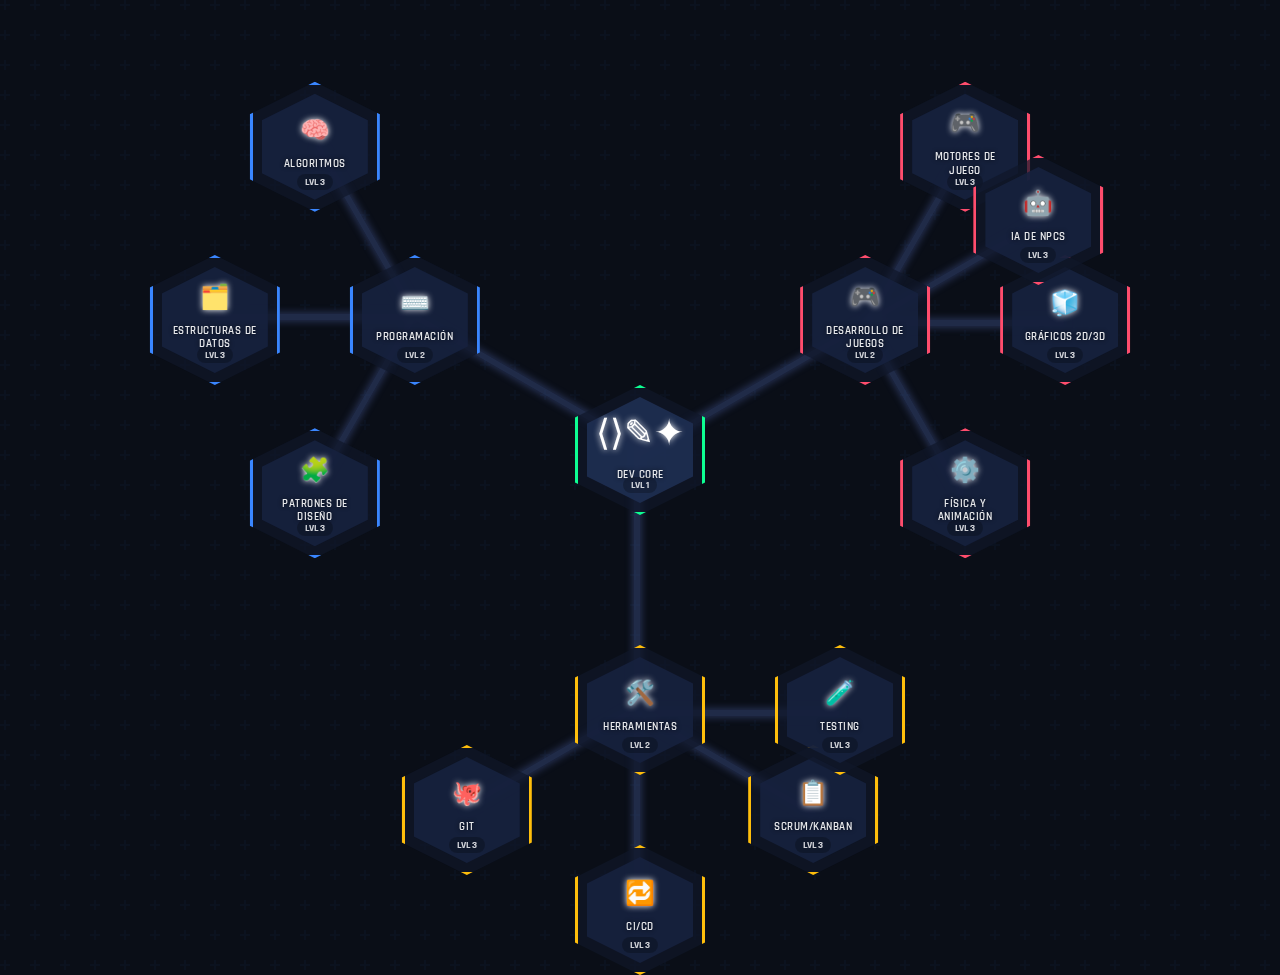
<file: Pruebas/Pruebas.html>
<!DOCTYPE html>
<html lang="es">
<head>
    <meta charset="UTF-8">
    <meta name="viewport" content="width=device-width, initial-scale=1.0">
    <title>Árbol de Habilidades RPG</title>
    <style>
        @import url('https://fonts.googleapis.com/css2?family=Press+Start+2P&display=swap');
        @import url('https://fonts.googleapis.com/css2?family=Rajdhani:wght@500;600;700&display=swap');
        
        :root {
            --primary-color: #0dff92;
            --primary-glow: rgba(13, 255, 146, 0.7);
            --secondary-color: #3a86ff;
            --secondary-glow: rgba(58, 134, 255, 0.7);
            --third-color: #ff4d6d;
            --third-glow: rgba(255, 77, 109, 0.7);
            --fourth-color: #ffbe0b;
            --fourth-glow: rgba(255, 190, 11, 0.7);
            --bg-color: #0a0e17;
            --node-size: 160px;
            --node-inner-size: 134px;
            --connection-thickness: 6px;
            --connection-base-color: rgba(53, 71, 121, 0.5);
            --bg-pattern: url("data:image/svg+xml,%3Csvg width='60' height='60' viewBox='0 0 60 60' xmlns='http://www.w3.org/2000/svg'%3E%3Cg fill='none' fill-rule='evenodd'%3E%3Cg fill='%23112240' fill-opacity='0.2'%3E%3Cpath d='M36 34v-4h-2v4h-4v2h4v4h2v-4h4v-2h-4zm0-30V0h-2v4h-4v2h4v4h2V6h4V4h-4zM6 34v-4H4v4H0v2h4v4h2v-4h4v-2H6zM6 4V0H4v4H0v2h4v4h2V6h4V4H6z'/%3E%3C/g%3E%3C/g%3E%3C/svg%3E");
            
            /* NUEVAS VARIABLES DE DISTRIBUCIÓN ESPACIAL */
            --primary-orbit-radius: 350px;  /* Aumentado para mayor espaciado */
            --secondary-orbit-radius: 280px; /* Órbita de subnodos */
            --orbit-angle-variance: 50deg;   /* Varianza de ángulo entre nodos */
        }
        
        * {
            margin: 0;
            padding: 0;
            box-sizing: border-box;
        }
        
        body {
            background-color: var(--bg-color);
            background-image: var(--bg-pattern);
            color: white;
            font-family: 'Rajdhani', sans-serif;
            min-height: 100vh;
            display: flex;
            justify-content: center;
            align-items: center;
            overflow: hidden;
        }
        
        .container {
            position: relative;
            width: 100%;
            max-width: 1800px;
            height: 100vh;
            display: flex;
            justify-content: center;
            align-items: center;
        }
        
        .skill-tree {
            position: relative;
            width: 100%;
            height: 100%;
            display: flex;
            justify-content: center;
            align-items: center;
            z-index: 1;
        }
        
        /* Hexágono base para nodos */
        .node {
            position: absolute;
            width: var(--node-size);
            height: var(--node-size);
            display: flex;
            justify-content: center;
            align-items: center;
            cursor: pointer;
            z-index: 10;
            transition: transform 0.3s cubic-bezier(0.175, 0.885, 0.32, 1.275), 
                        top 0.5s cubic-bezier(0.34, 1.56, 0.64, 1), 
                        left 0.5s cubic-bezier(0.34, 1.56, 0.64, 1);
        }
        
        .node-outer {
            position: absolute;
            width: var(--node-size);
            height: var(--node-size);
            background-color: rgba(15, 23, 42, 0.7);
            clip-path: polygon(50% 0%, 100% 25%, 100% 75%, 50% 100%, 0% 75%, 0% 25%);
            display: flex;
            justify-content: center;
            align-items: center;
            box-shadow: 0 0 15px rgba(0, 0, 0, 0.6);
            transition: box-shadow 0.3s ease, transform 0.3s ease;
        }
        
        .node-inner {
            width: var(--node-inner-size);
            height: var(--node-inner-size);
            background-color: rgba(22, 33, 62, 0.9);
            clip-path: polygon(50% 0%, 100% 25%, 100% 75%, 50% 100%, 0% 75%, 0% 25%);
            display: flex;
            flex-direction: column;
            justify-content: space-between;
            align-items: center;
            text-align: center;
            z-index: 11;
            transition: transform 0.3s ease, background-color 0.3s ease;
            padding: 0;
            overflow: hidden;
        }
        
        /* Nueva estructura de contenido */
        .node-content {
            display: flex;
            flex-direction: column;
            align-items: center;
            justify-content: center;
            padding-top: 20px;
            height: 75%;
            width: 100%;
        }
        
        .node-level-container {
            width: 100%;
            display: flex;
            justify-content: center;
            align-items: center;
            height: 25%;
            padding-bottom: 10px;
        }
        
        .node-level {
            font-size: 10px;
            opacity: 0.8;
            font-weight: 700;
            position: relative;
            padding: 2px 8px;
            background-color: rgba(0, 0, 0, 0.3);
            border-radius: 10px;
        }
        
        /* Estado oculto para nodos */
        .node:not(.root) {
            opacity: 0;
            pointer-events: none;
            transition: opacity 0.4s ease, transform 0.5s cubic-bezier(0.34, 1.56, 0.64, 1), 
                       top 0.5s cubic-bezier(0.34, 1.56, 0.64, 1), 
                       left 0.5s cubic-bezier(0.34, 1.56, 0.64, 1);
        }
        
        /* Estados visibles cuando el árbol está expandido */
        .tree-expanded .node {
            opacity: 1;
            pointer-events: auto;
        }
        
        /* Estilos de borde por tipo de nodo */
        .root .node-outer {
            border: 3px solid var(--primary-color);
            box-shadow: 0 0 15px var(--primary-glow);
        }
        
        .branch-left .node-outer {
            border: 3px solid var(--secondary-color);
            box-shadow: 0 0 12px var(--secondary-glow);
        }
        
        .left-sub-1 .node-outer,
        .left-sub-2 .node-outer,
        .left-sub-3 .node-outer {
            border: 3px solid var(--secondary-color);
            box-shadow: 0 0 8px var(--secondary-glow);
        }
        
        .branch-right .node-outer {
            border: 3px solid var(--third-color);
            box-shadow: 0 0 12px var(--third-glow);
        }
        
        .right-sub-1 .node-outer,
        .right-sub-2 .node-outer,
        .right-sub-3 .node-outer,
        .right-sub-4 .node-outer {
            border: 3px solid var(--third-color);
            box-shadow: 0 0 8px var(--third-glow);
        }
        
        .branch-bottom .node-outer {
            border: 3px solid var(--fourth-color);
            box-shadow: 0 0 12px var(--fourth-glow);
        }
        
        .bottom-sub-1 .node-outer,
        .bottom-sub-2 .node-outer,
        .bottom-sub-3 .node-outer,
        .bottom-sub-4 .node-outer {
            border: 3px solid var(--fourth-color);
            box-shadow: 0 0 8px var(--fourth-glow);
        }
        
        /* Hover effects */
        .node:hover .node-outer {
            transform: scale(1.05);
        }
        
        .node:hover .node-inner {
            transform: scale(1.1);
        }
        
        .root:hover .node-outer {
            box-shadow: 0 0 25px var(--primary-glow);
        }
        
        .branch-left:hover .node-outer,
        .left-sub-1:hover .node-outer,
        .left-sub-2:hover .node-outer,
        .left-sub-3:hover .node-outer {
            box-shadow: 0 0 20px var(--secondary-glow);
        }
        
        .branch-right:hover .node-outer,
        .right-sub-1:hover .node-outer,
        .right-sub-2:hover .node-outer,
        .right-sub-3:hover .node-outer,
        .right-sub-4:hover .node-outer {
            box-shadow: 0 0 20px var(--third-glow);
        }
        
        .branch-bottom:hover .node-outer,
        .bottom-sub-1:hover .node-outer,
        .bottom-sub-2:hover .node-outer,
        .bottom-sub-3:hover .node-outer,
        .bottom-sub-4:hover .node-outer {
            box-shadow: 0 0 20px var(--fourth-glow);
        }
        
        /* Estilo activo para nodos */
        .node.active .node-outer {
            box-shadow: 0 0 20px currentColor;
        }
        
        .node.active .node-inner {
            background-color: rgba(30, 45, 80, 0.95);
        }
        
        .node-icon {
            font-size: 28px;
            margin-bottom: 12px;
            filter: drop-shadow(0 0 3px currentColor);
        }
        
        .node-title {
            font-size: 13px; 
            font-weight: 600;
            max-width: 90%;
            word-wrap: break-word;
            line-height: 1.2;
            opacity: 0.9;
            text-shadow: 0 0 5px rgba(0, 0, 0, 0.8);
            letter-spacing: 0.5px;
        }
        
        /* Nodo raíz con estilo especial */
        .root {
            top: 50%;
            left: 50%;
            transform: translate(-50%, -50%);
            z-index: 15;
            opacity: 1;
        }
        
        .root .node-inner {
            background-color: rgba(30, 45, 80, 0.95);
        }
        
        .root .node-icon {
            font-size: 36px;
        }
        
        /* NUEVA DISTRIBUCIÓN ESPACIAL - SISTEMA TRIANGULAR AMPLIADO */
        /* Ramas principales en distribución triangular equilátera con mayor separación */
        .branch-left {
            top: calc(50% - var(--primary-orbit-radius) * 0.5);
            left: calc(50% - var(--primary-orbit-radius) * 0.866); /* cos(30°) = 0.866 */
            transform: translate(-50%, -50%);
        }
        
        .branch-right {
            top: calc(50% - var(--primary-orbit-radius) * 0.5);
            left: calc(50% + var(--primary-orbit-radius) * 0.866); /* cos(30°) = 0.866 */
            transform: translate(-50%, -50%);
        }
        
        .branch-bottom {
            top: calc(50% + var(--primary-orbit-radius));
            left: 50%;
            transform: translate(-50%, -50%);
        }
        
        /* SUBNODOS EN DISTRIBUCIÓN ORBITAL ESPACIADA */
        /* Rama izquierda: Programación - Distribución en abanico */
        .left-sub-1 {
            top: calc(50% - var(--primary-orbit-radius) * 0.5 - var(--secondary-orbit-radius) * 0.866);
            left: calc(50% - var(--primary-orbit-radius) * 0.866 - var(--secondary-orbit-radius) * 0.5);
            transform: translate(-50%, -50%);
        }
        
        .left-sub-2 {
            top: calc(50% - var(--primary-orbit-radius) * 0.5);
            left: calc(50% - var(--primary-orbit-radius) * 0.866 - var(--secondary-orbit-radius));
            transform: translate(-50%, -50%);
        }
        
        .left-sub-3 {
            top: calc(50% - var(--primary-orbit-radius) * 0.5 + var(--secondary-orbit-radius) * 0.866);
            left: calc(50% - var(--primary-orbit-radius) * 0.866 - var(--secondary-orbit-radius) * 0.5);
            transform: translate(-50%, -50%);
        }
        
        /* Rama derecha: Game Dev - Distribución en abanico */
        .right-sub-1 {
            top: calc(50% - var(--primary-orbit-radius) * 0.5 - var(--secondary-orbit-radius) * 0.866);
            left: calc(50% + var(--primary-orbit-radius) * 0.866 + var(--secondary-orbit-radius) * 0.5);
            transform: translate(-50%, -50%);
        }
        
        .right-sub-2 {
            top: calc(50% - var(--primary-orbit-radius) * 0.5);
            left: calc(50% + var(--primary-orbit-radius) * 0.866 + var(--secondary-orbit-radius));
            transform: translate(-50%, -50%);
        }
        
        .right-sub-3 {
            top: calc(50% - var(--primary-orbit-radius) * 0.5 + var(--secondary-orbit-radius) * 0.866);
            left: calc(50% + var(--primary-orbit-radius) * 0.866 + var(--secondary-orbit-radius) * 0.5);
            transform: translate(-50%, -50%);
        }
        
        .right-sub-4 {
            top: calc(50% - var(--primary-orbit-radius) * 0.5 - var(--secondary-orbit-radius) * 0.5);
            left: calc(50% + var(--primary-orbit-radius) * 0.866 + var(--secondary-orbit-radius) * 0.866);
            transform: translate(-50%, -50%);
        }
        
        /* Rama inferior: Tools - Distribución en abanico */
        .bottom-sub-1 {
            top: calc(50% + var(--primary-orbit-radius) + var(--secondary-orbit-radius) * 0.5);
            left: calc(50% - var(--secondary-orbit-radius) * 0.866);
            transform: translate(-50%, -50%);
        }
        
        .bottom-sub-2 {
            top: calc(50% + var(--primary-orbit-radius) + var(--secondary-orbit-radius));
            left: 50%;
            transform: translate(-50%, -50%);
        }
        
        .bottom-sub-3 {
            top: calc(50% + var(--primary-orbit-radius) + var(--secondary-orbit-radius) * 0.5);
            left: calc(50% + var(--secondary-orbit-radius) * 0.866);
            transform: translate(-50%, -50%);
        }
        
        .bottom-sub-4 {
            top: calc(50% + var(--primary-orbit-radius));
            left: calc(50% + var(--secondary-orbit-radius));
            transform: translate(-50%, -50%);
        }
        
        /* Estilo base para conexiones - efecto energía */
        .connection {
            position: absolute;
            background-color: var(--connection-base-color);
            transform-origin: 0 0;
            pointer-events: none;
            z-index: 5;
            height: var(--connection-thickness);
            border-radius: var(--connection-thickness);
            box-shadow: 0 0 8px rgba(120, 151, 255, 0.4);
            transition: opacity 0.4s ease, background-color 0.3s ease, box-shadow 0.3s ease;
            opacity: 0;
            overflow: hidden;
        }
        
        /* Efecto de energía fluyendo */
        .connection::after {
            content: '';
            position: absolute;
            top: 0;
            left: 0;
            width: 100%;
            height: 100%;
            background: linear-gradient(90deg, transparent 0%, rgba(255, 255, 255, 0.4) 50%, transparent 100%);
            transform: translateX(-100%);
            animation: energy-flow 3s infinite;
        }
        
        @keyframes energy-flow {
            0% { transform: translateX(-100%); }
            100% { transform: translateX(100%); }
        }
        
        /* Conexiones visibles cuando el árbol está expandido */
        .tree-expanded .connection {
            opacity: 1;
        }
        
        /* Estilos para conexiones activadas por hover */
        .connection.hover-active[data-from="root"][data-to="programming"] {
            background: linear-gradient(to right, var(--primary-color), var(--secondary-color));
            box-shadow: 0 0 15px var(--secondary-glow);
            height: calc(var(--connection-thickness) + 2px);
        }
        
        .connection.hover-active[data-from="root"][data-to="gamedev"] {
            background: linear-gradient(to right, var(--primary-color), var(--third-color));
            box-shadow: 0 0 15px var(--third-glow);
            height: calc(var(--connection-thickness) + 2px);
        }
        
        .connection.hover-active[data-from="root"][data-to="tools"] {
            background: linear-gradient(to right, var(--primary-color), var(--fourth-color));
            box-shadow: 0 0 15px var(--fourth-glow);
            height: calc(var(--connection-thickness) + 2px);
        }
        
        .connection.hover-active[data-from="programming"] {
            background: linear-gradient(to right, var(--secondary-color), var(--secondary-color));
            box-shadow: 0 0 15px var(--secondary-glow);
            height: calc(var(--connection-thickness) + 2px);
        }
        
        .connection.hover-active[data-from="gamedev"] {
            background: linear-gradient(to right, var(--third-color), var(--third-color));
            box-shadow: 0 0 15px var(--third-glow);
            height: calc(var(--connection-thickness) + 2px);
        }
        
        .connection.hover-active[data-from="tools"] {
            background: linear-gradient(to right, var(--fourth-color), var(--fourth-color));
            box-shadow: 0 0 15px var(--fourth-glow);
            height: calc(var(--connection-thickness) + 2px);
        }
        
        /* Destacado de conexiones activas con colores propios */
        .connection.active-path {
            background-color: var(--primary-color);
            box-shadow: 0 0 15px var(--primary-glow);
            height: calc(var(--connection-thickness) + 2px);
            animation: pulse-path 2s infinite;
        }
        
        .connection.active-path[data-from="root"][data-to="programming"],
        .connection.active-path[data-from="programming"] {
            background: linear-gradient(to right, var(--primary-color), var(--secondary-color));
            box-shadow: 0 0 15px var(--secondary-glow);
            animation: pulse-path-blue 2s infinite;
        }
        
        .connection.active-path[data-from="root"][data-to="gamedev"],
        .connection.active-path[data-from="gamedev"] {
            background: linear-gradient(to right, var(--primary-color), var(--third-color));
            box-shadow: 0 0 15px var(--third-glow);
            animation: pulse-path-pink 2s infinite;
        }
        
        .connection.active-path[data-from="root"][data-to="tools"],
        .connection.active-path[data-from="tools"] {
            background: linear-gradient(to right, var(--primary-color), var(--fourth-color));
            box-shadow: 0 0 15px var(--fourth-glow);
            animation: pulse-path-yellow 2s infinite;
        }
        
        /* Animaciones de pulso mejoradas */
        @keyframes pulse-path-blue {
            0% { opacity: 0.7; box-shadow: 0 0 8px var(--secondary-glow); }
            50% { opacity: 1; box-shadow: 0 0 20px var(--secondary-glow); }
            100% { opacity: 0.7; box-shadow: 0 0 8px var(--secondary-glow); }
        }
        
        @keyframes pulse-path-pink {
            0% { opacity: 0.7; box-shadow: 0 0 8px var(--third-glow); }
            50% { opacity: 1; box-shadow: 0 0 20px var(--third-glow); }
            100% { opacity: 0.7; box-shadow: 0 0 8px var(--third-glow); }
        }
        
        @keyframes pulse-path-yellow {
            0% { opacity: 0.7; box-shadow: 0 0 8px var(--fourth-glow); }
            50% { opacity: 1; box-shadow: 0 0 20px var(--fourth-glow); }
            100% { opacity: 0.7; box-shadow: 0 0 8px var(--fourth-glow); }
        }
        
        /* Interfaz tipo RPG */
        .ui-frame {
            position: absolute;
            top: 20px;
            left: 20px;
            padding: 20px;
            background-color: rgba(16, 24, 39, 0.8);
            border: 2px solid var(--primary-color);
            box-shadow: 0 0 15px var(--primary-glow);
            border-radius: 5px;
            z-index: 20;
            font-family: 'Rajdhani', sans-serif;
            font-weight: 600;
            opacity: 0;
            transform: translateY(-20px);
            transition: opacity 0.4s ease, transform 0.4s ease;
        }
        
        .tree-expanded .ui-frame {
            opacity: 1;
            transform: translateY(0);
        }
        
        .ui-title {
            font-size: 18px;
            margin-bottom: 10px;
            color: var(--primary-color);
            text-shadow: 0 0 5px var(--primary-glow);
        }
        
        .ui-description {
            font-size: 16px;
            opacity: 0.9;
            line-height: 1.4;
        }
        
        /* SISTEMA RESPONSIVE MEJORADO CON GEOMETRÍA ADAPTATIVA */
        /* Pantallas grandes y ultrawide */
        @media (min-width: 1921px) {
            :root {
                --primary-orbit-radius: 420px;
                --secondary-orbit-radius: 320px;
                --node-size: 180px;
                --node-inner-size: 150px;
            }
            
            .node-icon {
                font-size: 32px;
            }
            
            .node-title {
                font-size: 14px;
            }
            
            .node-level {
                font-size: 12px;
            }
        }
        
        /* Pantallas de escritorio estándar */
        @media (max-width: 1920px) {
            :root {
                --primary-orbit-radius: 350px;
                --secondary-orbit-radius: 280px;
                --node-size: 160px;
                --node-inner-size: 134px;
            }
        }
        
        /* Pantallas de laptop grandes */
        @media (max-width: 1600px) {
            :root {
                --primary-orbit-radius: 300px;
                --secondary-orbit-radius: 240px;
                --node-size: 140px;
                --node-inner-size: 116px;
            }
            
            .node-icon {
                font-size: 26px;
            }
            
            .node-title {
                font-size: 12px;
            }
        }
        
        /* Laptops y tablets grandes */
        @media (max-width: 1366px) {
            :root {
                --primary-orbit-radius: 260px;
                --secondary-orbit-radius: 200px;
                --node-size: 130px;
                --node-inner-size: 106px;
            }
            
            .node-icon {
                font-size: 24px;
            }
            
            .node-title {
                font-size: 11px;
            }
        }
        
        /* Tablets y pantallas medianas */
        @media (max-width: 1024px) {
            :root {
                --primary-orbit-radius: 220px;
                --secondary-orbit-radius: 180px;
                --node-size: 110px;
                --node-inner-size: 90px;
            }
            
            .node-icon {
                font-size: 22px;
                margin-bottom: 8px;
            }
            
            .node-title {
                font-size: 10px;
            }
            
            .node-level {
                font-size: 9px;
            }
            
            /* Ajustar tamaño de UI */
            .ui-frame {
                padding: 15px;
            }
            
            .ui-title {
                font-size: 16px;
            }
            
            .ui-description {
                font-size: 14px;
            }
        }
        
        /* Tablets pequeñas y móviles grandes */
        @media (max-width: 800px) {
            :root {
                --primary-orbit-radius: 180px;
                --secondary-orbit-radius: 150px;
                --node-size: 90px;
                --node-inner-size: 74px;
            }
            
            .node-icon {
                font-size: 20px;
                margin-bottom: 6px;
            }
            
            .node-title {
                font-size: 9px;
            }
            
            /* NUEVA GEOMETRÍA PARA TABLETS - DISTRIBUCIÓN TRIANGULAR COMPACTA */
            /* Ramas principales - Acercamos al centro */
            .branch-left {
                top: calc(50% - var(--primary-orbit-radius) * 0.4);
                left: calc(50% - var(--primary-orbit-radius) * 0.7);
            }
            
            .branch-right {
                top: calc(50% - var(--primary-orbit-radius) * 0.4);
                left: calc(50% + var(--primary-orbit-radius) * 0.7);
            }
            
            .branch-bottom {
                top: calc(50% + var(--primary-orbit-radius) * 0.8);
                left: 50%;
            }
            
            /* Subnodos en patrón más compacto pero manteniendo distancia */
            /* Rama izquierda */
            .left-sub-1 {
                top: calc(50% - var(--primary-orbit-radius) * 0.8);
                left: calc(50% - var(--primary-orbit-radius) * 0.6);
            }
            
            .left-sub-2 {
                top: calc(50% - var(--primary-orbit-radius) * 0.1);
                left: calc(50% - var(--primary-orbit-radius) * 1.2);
            }
            
            .left-sub-3 {
                top: calc(50% + var(--primary-orbit-radius) * 0.2);
                left: calc(50% - var(--primary-orbit-radius) * 0.8);
            }
            
            /* Rama derecha */
            .right-sub-1 {
                top: calc(50% - var(--primary-orbit-radius) * 0.8);
                left: calc(50% + var(--primary-orbit-radius) * 0.6);
            }
            
            .right-sub-2 {
                top: calc(50% - var(--primary-orbit-radius) * 0.1);
                left: calc(50% + var(--primary-orbit-radius) * 1.2);
            }
            
            .right-sub-3 {
                top: calc(50% + var(--primary-orbit-radius) * 0.2);
                left: calc(50% + var(--primary-orbit-radius) * 0.8);
            }
            
            .right-sub-4 {
                top: calc(50% - var(--primary-orbit-radius) * 0.5);
                left: calc(50% + var(--primary-orbit-radius) * 1.0);
            }
            
            /* Rama inferior */
            .bottom-sub-1 {
                top: calc(50% + var(--primary-orbit-radius) * 1.2);
                left: calc(50% - var(--primary-orbit-radius) * 0.5);
            }
            
            .bottom-sub-2 {
                top: calc(50% + var(--primary-orbit-radius) * 1.4);
                left: 50%;
            }
            
            .bottom-sub-3 {
                top: calc(50% + var(--primary-orbit-radius) * 1.2);
                left: calc(50% + var(--primary-orbit-radius) * 0.5);
            }
            
            .bottom-sub-4 {
                top: calc(50% + var(--primary-orbit-radius) * 0.8);
                left: calc(50% + var(--primary-orbit-radius) * 0.7);
            }
        }
        
        /* Móviles medianos - Reorganización vertical */
        @media (max-width: 600px) {
            :root {
                --primary-orbit-radius: 150px;
                --secondary-orbit-radius: 120px;
                --node-size: 80px;
                --node-inner-size: 65px;
                --connection-thickness: 4px;
            }
            
            .node-icon {
                font-size: 18px;
                margin-bottom: 4px;
            }
            
            .node-title {
                font-size: 8px;
                max-width: 95%;
            }
            
            .node-level {
                font-size: 8px;
                padding: 1px 6px;
            }
            
            /* Ajuste de UI */
            .ui-frame {
                padding: 12px;
                top: 10px;
                left: 10px;
            }
            
            .ui-title {
                font-size: 14px;
                margin-bottom: 8px;
            }
            
            .ui-description {
                font-size: 12px;
            }
            
            /* Ajustar transiciones */
            .node {
                transition: transform 0.25s ease, top 0.4s ease, left 0.4s ease, opacity 0.3s ease;
            }
            
            /* DISTRIBUCIÓN VERTICAL PARA MÓVILES - EVITA AMONTONAMIENTO */
            /* Ramas principales en línea vertical y horizontal */
            .branch-left {
                top: calc(50% - var(--primary-orbit-radius) * 0.8);
                left: 50%;
            }
            
            .branch-right {
                top: 50%;
                left: calc(50% + var(--primary-orbit-radius) * 0.8);
            }
            
            .branch-bottom {
                top: calc(50% + var(--primary-orbit-radius) * 0.8);
                left: 50%;
            }
            
            /* Sub-nodos en disposición de lista */
            /* Rama superior (antes izquierda) */
            .left-sub-1 {
                top: calc(50% - var(--primary-orbit-radius) * 1.4);
                left: calc(50% - var(--secondary-orbit-radius) * 0.4);
            }
            
            .left-sub-2 {
                top: calc(50% - var(--primary-orbit-radius) * 1.4);
                left: calc(50% + var(--secondary-orbit-radius) * 0.4);
            }
            
            .left-sub-3 {
                top: calc(50% - var(--primary-orbit-radius) * 1.1);
                left: calc(50% - var(--secondary-orbit-radius) * 0.7);
            }
            
            /* Rama derecha */
            .right-sub-1 {
                top: calc(50% - var(--secondary-orbit-radius) * 0.4);
                left: calc(50% + var(--primary-orbit-radius) * 1.4);
            }
            
            .right-sub-2 {
                top: calc(50% + var(--secondary-orbit-radius) * 0.4);
                left: calc(50% + var(--primary-orbit-radius) * 1.4);
            }
            
            .right-sub-3 {
                top: calc(50% - var(--secondary-orbit-radius) * 0.7);
                left: calc(50% + var(--primary-orbit-radius) * 1.1);
            }
            
            .right-sub-4 {
                top: calc(50% + var(--secondary-orbit-radius) * 0.7);
                left: calc(50% + var(--primary-orbit-radius) * 1.1);
            }
            
            /* Rama inferior */
            .bottom-sub-1 {
                top: calc(50% + var(--primary-orbit-radius) * 1.4);
                left: calc(50% - var(--secondary-orbit-radius) * 0.4);
            }
            
            .bottom-sub-2 {
                top: calc(50% + var(--primary-orbit-radius) * 1.4);
                left: calc(50% + var(--secondary-orbit-radius) * 0.4);
            }
            
            .bottom-sub-3 {
                top: calc(50% + var(--primary-orbit-radius) * 1.1);
                left: calc(50% - var(--secondary-orbit-radius) * 0.7);
            }
            
            .bottom-sub-4 {
                top: calc(50% + var(--primary-orbit-radius) * 1.1);
                left: calc(50% + var(--secondary-orbit-radius) * 0.7);
            }
        }
        
        /* Móviles pequeños - Distribución lineal */
        @media (max-width: 480px) {
            :root {
                --primary-orbit-radius: 120px;
                --secondary-orbit-radius: 90px;
                --node-size: 70px;
                --node-inner-size: 56px;
            }
            
            .node-icon {
                font-size: 16px;
                margin-bottom: 3px;
            }
            
            .node-content {
                padding-top: 15px;
            }
            
            /* DISTRIBUCIÓN LINEAL COMPLETA */
            /* Diseño en estrella con ángulos estratégicos */
            .branch-left {
                top: calc(50% - var(--primary-orbit-radius));
                left: 50%;
            }
            
            .branch-right {
                top: 50%;
                left: calc(50% + var(--primary-orbit-radius));
            }
            
            .branch-bottom {
                top: calc(50% + var(--primary-orbit-radius));
                left: 50%;
            }
            
            /* Sub-nodos organizados verticalmente */
            /* Programación (arriba) */
            .left-sub-1, .left-sub-2, .left-sub-3 {
                left: 50%;
            }
            
            .left-sub-1 {
                top: calc(50% - var(--primary-orbit-radius) - var(--secondary-orbit-radius) * 0.7);
            }
            
            .left-sub-2 {
                top: calc(50% - var(--primary-orbit-radius) - var(--secondary-orbit-radius) * 1.4);
            }
            
            .left-sub-3 {
                top: calc(50% - var(--primary-orbit-radius) - var(--secondary-orbit-radius) * 2.1);
            }
            
            /* Game Dev (derecha) - Distribuidos verticalmente */
            .right-sub-1, .right-sub-2, .right-sub-3, .right-sub-4 {
                left: calc(50% + var(--primary-orbit-radius) + var(--secondary-orbit-radius) * 0.7);
            }
            
            .right-sub-1 {
                top: calc(50% - var(--secondary-orbit-radius) * 1.5);
            }
            
            .right-sub-2 {
                top: calc(50% - var(--secondary-orbit-radius) * 0.5);
            }
            
            .right-sub-3 {
                top: calc(50% + var(--secondary-orbit-radius) * 0.5);
            }
            
            .right-sub-4 {
                top: calc(50% + var(--secondary-orbit-radius) * 1.5);
            }
            
            /* Tools (abajo) */
            .bottom-sub-1, .bottom-sub-2, .bottom-sub-3, .bottom-sub-4 {
                left: 50%;
            }
            
            .bottom-sub-1 {
                top: calc(50% + var(--primary-orbit-radius) + var(--secondary-orbit-radius) * 0.7);
            }
            
            .bottom-sub-2 {
                top: calc(50% + var(--primary-orbit-radius) + var(--secondary-orbit-radius) * 1.4);
            }
            
            .bottom-sub-3 {
                top: calc(50% + var(--primary-orbit-radius) + var(--secondary-orbit-radius) * 2.1);
            }
            
            .bottom-sub-4 {
                top: calc(50% + var(--primary-orbit-radius) + var(--secondary-orbit-radius) * 2.8);
            }
        }
        
        /* Móviles muy pequeños */
        @media (max-width: 360px) {
            :root {
                --primary-orbit-radius: 90px;
                --secondary-orbit-radius: 70px;
                --node-size: 60px;
                --node-inner-size: 48px;
                --connection-thickness: 3px;
            }
            
            .node-icon {
                font-size: 14px;
                margin-bottom: 2px;
            }
            
            .node-title {
                font-size: 7px;
            }
            
            /* Estructura vertical aún más compacta */
            .branch-left {
                top: calc(50% - var(--primary-orbit-radius) * 0.9);
            }
            
            .branch-right {
                top: 50%;
                left: calc(50% + var(--primary-orbit-radius) * 0.9);
            }
            
            .branch-bottom {
                top: calc(50% + var(--primary-orbit-radius) * 0.9);
            }
            
            /* Ajustar subnodos para mayor compactación */
            .left-sub-1 {
                top: calc(50% - var(--primary-orbit-radius) * 0.9 - var(--secondary-orbit-radius) * 0.7);
            }
            
            .left-sub-2 {
                top: calc(50% - var(--primary-orbit-radius) * 0.9 - var(--secondary-orbit-radius) * 1.4);
            }
            
            .left-sub-3 {
                top: calc(50% - var(--primary-orbit-radius) * 0.9 - var(--secondary-orbit-radius) * 2.1);
            }
            
            .right-sub-1, .right-sub-2, .right-sub-3, .right-sub-4 {
                left: calc(50% + var(--primary-orbit-radius) * 0.9 + var(--secondary-orbit-radius) * 0.7);
            }
            
            .bottom-sub-1 {
                top: calc(50% + var(--primary-orbit-radius) * 0.9 + var(--secondary-orbit-radius) * 0.7);
            }
            
            .bottom-sub-2 {
                top: calc(50% + var(--primary-orbit-radius) * 0.9 + var(--secondary-orbit-radius) * 1.4);
            }
            
            .bottom-sub-3 {
                top: calc(50% + var(--primary-orbit-radius) * 0.9 + var(--secondary-orbit-radius) * 2.1);
            }
            
            .bottom-sub-4 {
                top: calc(50% + var(--primary-orbit-radius) * 0.9 + var(--secondary-orbit-radius) * 2.8);
            }
        }
    </style>
</head>
<body>
    <div class="container">
        <!-- Interfaz tipo RPG -->
        <div class="ui-frame">
            <div class="ui-title">ÁRBOL DE TECNOLOGÍAS</div>
            <div class="ui-description">
                Selecciona habilidades para tu personaje.<br>
                Cada nodo desbloquea nuevas capacidades.
            </div>
        </div>
        
        <div class="skill-tree" id="skillTree">
            <!-- Central node (root) -->
            <div class="node root" id="root" data-id="root">
                <div class="node-outer">
                    <div class="node-inner">
                        <div class="node-content">
                            <div class="node-icon">⟨⟩✎✦</div>
                            <div class="node-title">DEV CORE</div>
                        </div>
                        <div class="node-level-container">
                            <div class="node-level">LVL 1</div>
                        </div>
                    </div>
                </div>
            </div>
            
            <!-- Main branches -->
            <div class="node branch-left" data-id="programming" data-parent="root">
                <div class="node-outer">
                    <div class="node-inner">
                        <div class="node-content">
                            <div class="node-icon">⌨️</div>
                            <div class="node-title">PROGRAMACIÓN</div>
                        </div>
                        <div class="node-level-container">
                            <div class="node-level">LVL 2</div>
                        </div>
                    </div>
                </div>
            </div>
            
            <div class="node branch-right" data-id="gamedev" data-parent="root">
                <div class="node-outer">
                    <div class="node-inner">
                        <div class="node-content">
                            <div class="node-icon">🎮</div>
                            <div class="node-title">DESARROLLO DE JUEGOS</div>
                        </div>
                        <div class="node-level-container">
                            <div class="node-level">LVL 2</div>
                        </div>
                    </div>
                </div>
            </div>
            
            <div class="node branch-bottom" data-id="tools" data-parent="root">
                <div class="node-outer">
                    <div class="node-inner">
                        <div class="node-content">
                            <div class="node-icon">🛠️</div>
                            <div class="node-title">HERRAMIENTAS</div>
                        </div>
                        <div class="node-level-container">
                            <div class="node-level">LVL 2</div>
                        </div>
                    </div>
                </div>
            </div>
            
            <!-- Left branch subnodes -->
            <div class="node left-sub-1" data-id="algorithms" data-parent="programming">
                <div class="node-outer">
                    <div class="node-inner">
                        <div class="node-content">
                            <div class="node-icon">🧠</div>
                            <div class="node-title">ALGORITMOS</div>
                        </div>
                        <div class="node-level-container">
                            <div class="node-level">LVL 3</div>
                        </div>
                    </div>
                </div>
            </div>
            
            <div class="node left-sub-2" data-id="datastructures" data-parent="programming">
                <div class="node-outer">
                    <div class="node-inner">
                        <div class="node-content">
                            <div class="node-icon">🗂️</div>
                            <div class="node-title">ESTRUCTURAS DE DATOS</div>
                        </div>
                        <div class="node-level-container">
                            <div class="node-level">LVL 3</div>
                        </div>
                    </div>
                </div>
            </div>
            
            <div class="node left-sub-3" data-id="patterns" data-parent="programming">
                <div class="node-outer">
                    <div class="node-inner">
                        <div class="node-content">
                            <div class="node-icon">🧩</div>
                            <div class="node-title">PATRONES DE DISEÑO</div>
                        </div>
                        <div class="node-level-container">
                            <div class="node-level">LVL 3</div>
                        </div>
                    </div>
                </div>
            </div>
            
            <!-- Right branch subnodes -->
            <div class="node right-sub-1" data-id="engines" data-parent="gamedev">
                <div class="node-outer">
                    <div class="node-inner">
                        <div class="node-content">
                            <div class="node-icon">🎮</div>
                            <div class="node-title">MOTORES DE JUEGO</div>
                        </div>
                        <div class="node-level-container">
                            <div class="node-level">LVL 3</div>
                        </div>
                    </div>
                </div>
            </div>
            
            <div class="node right-sub-2" data-id="graphics" data-parent="gamedev">
                <div class="node-outer">
                    <div class="node-inner">
                        <div class="node-content">
                            <div class="node-icon">🧊</div>
                            <div class="node-title">GRÁFICOS 2D/3D</div>
                        </div>
                        <div class="node-level-container">
                            <div class="node-level">LVL 3</div>
                        </div>
                    </div>
                </div>
            </div>
            
            <div class="node right-sub-3" data-id="physics" data-parent="gamedev">
                <div class="node-outer">
                    <div class="node-inner">
                        <div class="node-content">
                            <div class="node-icon">⚙️</div>
                            <div class="node-title">FÍSICA Y ANIMACIÓN</div>
                        </div>
                        <div class="node-level-container">
                            <div class="node-level">LVL 3</div>
                        </div>
                    </div>
                </div>
            </div>
            
            <div class="node right-sub-4" data-id="ai" data-parent="gamedev">
                <div class="node-outer">
                    <div class="node-inner">
                        <div class="node-content">
                            <div class="node-icon">🤖</div>
                            <div class="node-title">IA DE NPCS</div>
                        </div>
                        <div class="node-level-container">
                            <div class="node-level">LVL 3</div>
                        </div>
                    </div>
                </div>
            </div>
            
            <!-- Bottom branch subnodes -->
            <div class="node bottom-sub-1" data-id="git" data-parent="tools">
                <div class="node-outer">
                    <div class="node-inner">
                        <div class="node-content">
                            <div class="node-icon">🐙</div>
                            <div class="node-title">GIT</div>
                        </div>
                        <div class="node-level-container">
                            <div class="node-level">LVL 3</div>
                        </div>
                    </div>
                </div>
            </div>
            
            <div class="node bottom-sub-2" data-id="cicd" data-parent="tools">
                <div class="node-outer">
                    <div class="node-inner">
                        <div class="node-content">
                            <div class="node-icon">🔁</div>
                            <div class="node-title">CI/CD</div>
                        </div>
                        <div class="node-level-container">
                            <div class="node-level">LVL 3</div>
                        </div>
                    </div>
                </div>
            </div>
            
            <div class="node bottom-sub-3" data-id="agile" data-parent="tools">
                <div class="node-outer">
                    <div class="node-inner">
                        <div class="node-content">
                            <div class="node-icon">📋</div>
                            <div class="node-title">SCRUM/KANBAN</div>
                        </div>
                        <div class="node-level-container">
                            <div class="node-level">LVL 3</div>
                        </div>
                    </div>
                </div>
            </div>
            
            <div class="node bottom-sub-4" data-id="testing" data-parent="tools">
                <div class="node-outer">
                    <div class="node-inner">
                        <div class="node-content">
                            <div class="node-icon">🧪</div>
                            <div class="node-title">TESTING</div>
                        </div>
                        <div class="node-level-container">
                            <div class="node-level">LVL 3</div>
                        </div>
                    </div>
                </div>
            </div>
        </div>
    </div>

    <script>
        document.addEventListener('DOMContentLoaded', function() {
            // Get the skill tree container
            const skillTree = document.getElementById('skillTree');
            
            // All nodes and their connections
            const nodes = document.querySelectorAll('.node');
            const connections = [];
            
            // Node relationships defined in HTML data attributes
            const nodeRelationships = {};
            
            // Create connections between nodes
            function createConnections() {
                // Map nodes by id for easy reference
                const nodeMap = {};
                nodes.forEach(node => {
                    const id = node.getAttribute('data-id');
                    nodeMap[id] = node;
                    
                    // Build relationships
                    const parentId = node.getAttribute('data-parent');
                    if (parentId) {
                        if (!nodeRelationships[parentId]) {
                            nodeRelationships[parentId] = [];
                        }
                        nodeRelationships[parentId].push(id);
                    }
                });
                
                // Create connection lines
                nodes.forEach(node => {
                    const parentId = node.getAttribute('data-parent');
                    if (parentId && nodeMap[parentId]) {
                        const connection = createConnection(nodeMap[parentId], node);
                        connections.push(connection);
                        skillTree.appendChild(connection);
                    }
                });
            }
            
            // Create a connection line between two nodes
            function createConnection(fromNode, toNode) {
                const connection = document.createElement('div');
                connection.className = 'connection';
                connection.setAttribute('data-from', fromNode.getAttribute('data-id'));
                connection.setAttribute('data-to', toNode.getAttribute('data-id'));
                
                updateConnection(connection, fromNode, toNode);
                return connection;
            }
            
            // Update connection position and dimensions
            function updateConnection(connection, fromNode, toNode) {
                const fromRect = fromNode.getBoundingClientRect();
                const toRect = toNode.getBoundingClientRect();
                const containerRect = skillTree.getBoundingClientRect();
                
                // Calculate center points relative to the container
                const fromCenterX = fromRect.left + fromRect.width / 2 - containerRect.left;
                const fromCenterY = fromRect.top + fromRect.height / 2 - containerRect.top;
                const toCenterX = toRect.left + toRect.width / 2 - containerRect.left;
                const toCenterY = toRect.top + toRect.height / 2 - containerRect.top;
                
                // Calculate the angle and length
                const dx = toCenterX - fromCenterX;
                const dy = toCenterY - fromCenterY;
                const length = Math.sqrt(dx * dx + dy * dy);
                const angle = Math.atan2(dy, dx) * 180 / Math.PI;
                
                // Position and rotate the connection
                connection.style.width = `${length}px`;
                connection.style.left = `${fromCenterX}px`;
                connection.style.top = `${fromCenterY}px`;
                connection.style.transform = `rotate(${angle}deg)`;
            }
            
            // Update all connections (for responsive adjustments)
            function updateAllConnections() {
                connections.forEach(connection => {
                    const fromId = connection.getAttribute('data-from');
                    const toId = connection.getAttribute('data-to');
                    const fromNode = document.querySelector(`.node[data-id="${fromId}"]`);
                    const toNode = document.querySelector(`.node[data-id="${toId}"]`);
                    
                    if (fromNode && toNode) {
                        updateConnection(connection, fromNode, toNode);
                    }
                });
            }
            
            // Simplificado: Mostrar/Ocultar árbol inmediatamente
            function toggleTree() {
                if (skillTree.classList.contains('tree-expanded')) {
                    skillTree.classList.remove('tree-expanded');
                } else {
                    skillTree.classList.add('tree-expanded');
                }
            }
            
            /* Función para destacar conexión y nodo relacionado al hacer hover */
            function highlightConnectionAndNode(node) {
                const nodeId = node.getAttribute('data-id');
                const parentId = node.getAttribute('data-parent');
                
                // Si es un nodo principal (con padre 'root')
                if (parentId === 'root') {
                    // Iluminar solo la conexión entre este nodo y el central
                    const connection = document.querySelector(`.connection[data-from="root"][data-to="${nodeId}"]`);
                    if (connection) {
                        connection.classList.add('hover-active');
                    }
                    
                    // Iluminar también el nodo central
                    const rootNode = document.querySelector('.root');
                    rootNode.classList.add('node-highlighted');
                    
                } else if (parentId) {
                    // Si es un subnodo, iluminar conexión con su padre y el padre
                    const connection = document.querySelector(`.connection[data-from="${parentId}"][data-to="${nodeId}"]`);
                    if (connection) {
                        connection.classList.add('hover-active');
                    }
                    
                    // Iluminar el nodo padre
                    const parentNode = document.querySelector(`.node[data-id="${parentId}"]`);
                    if (parentNode) {
                        parentNode.classList.add('node-highlighted');
                    }
                }
            }
            
            /* Función para quitar destacados de hover */
            function removeHighlights() {
                // Quitar clase 'hover-active' de todas las conexiones
                document.querySelectorAll('.connection.hover-active').forEach(conn => {
                    conn.classList.remove('hover-active');
                });
                
                // Quitar clase 'node-highlighted' de todos los nodos
                document.querySelectorAll('.node.node-highlighted').forEach(node => {
                    node.classList.remove('node-highlighted');
                });
            }
            
            /* Manejador de interacciones de nodos */
            function handleNodeInteractions() {
                // Evento para el nodo raíz (hover y click)
                const rootNode = document.querySelector('.root');
                
                rootNode.addEventListener('click', function(e) {
                    e.stopPropagation();
                    toggleTree(); // Mostrar/ocultar árbol inmediatamente
                });
                
                rootNode.addEventListener('mouseenter', function() {
                    if (skillTree.classList.contains('tree-expanded')) {
                        // Si está expandido, iluminar todas las conexiones directas
                        document.querySelectorAll('.connection[data-from="root"]').forEach(conn => {
                            conn.classList.add('hover-active');
                        });
                        
                        // Iluminar nodos principales conectados al raíz
                        document.querySelectorAll('.node[data-parent="root"]').forEach(node => {
                            node.classList.add('node-highlighted');
                        });
                    }
                });
                
                rootNode.addEventListener('mouseleave', function() {
                    removeHighlights();
                });
                
                // Para los otros nodos (no raíz)
                nodes.forEach(node => {
                    if (!node.classList.contains('root')) {
                        // Evento mouseenter para iluminar conexión y nodo conectado
                        node.addEventListener('mouseenter', function() {
                            highlightConnectionAndNode(this);
                        });
                        
                        // Evento mouseleave para quitar iluminación
                        node.addEventListener('mouseleave', function() {
                            removeHighlights();
                        });
                        
                        // Evento click para activar/desactivar nodo
                        node.addEventListener('click', function() {
                            this.classList.toggle('active');
                        });
                    }
                });
            }
            
            // Find path from root to a node
            function findPathToNode(nodeId, path = [], visited = new Set()) {
                if (visited.has(nodeId)) return null;
                visited.add(nodeId);
                
                path.push(nodeId);
                
                if (nodeId === 'root') {
                    return path;
                }
                
                const node = document.querySelector(`.node[data-id="${nodeId}"]`);
                const parentId = node.getAttribute('data-parent');
                
                if (parentId) {
                    return findPathToNode(parentId, path, visited);
                }
                
                return null;
            }
            
            // Highlight the path from root to a node
            function highlightPathToNode(nodeId) {
                const path = findPathToNode(nodeId);
                if (!path) return;
                
                // Highlight all nodes in the path
                path.forEach(id => {
                    const node = document.querySelector(`.node[data-id="${id}"]`);
                    if (node) {
                        node.classList.add('active');
                    }
                });
                
                // Highlight all connections in the path
                for (let i = 0; i < path.length - 1; i++) {
                    const fromId = path[i + 1]; // Parent is further in path (towards root)
                    const toId = path[i]; // Child is closer in path
                    
                    const connection = document.querySelector(`.connection[data-from="${fromId}"][data-to="${toId}"]`);
                    if (connection) {
                        connection.classList.add('active-path');
                    }
                }
            }
            
            // Reset all active states
            function resetActiveStates() {
                nodes.forEach(node => {
                    node.classList.remove('active');
                });
                
                connections.forEach(connection => {
                    connection.classList.remove('active-path');
                });
            }
            
            // Initial setup
            createConnections();
            handleNodeInteractions();
            
            // Expandir el árbol automáticamente al cargar
            setTimeout(() => {
                skillTree.classList.add('tree-expanded');
            }, 300);
            
            // Handle window resize
            window.addEventListener('resize', function() {
                // Actualizar todas las conexiones después de un breve retraso
                // para permitir que las transiciones CSS se completen
                setTimeout(updateAllConnections, 500);
            });
            
            // Actualizar conexiones al cambiar orientación en dispositivos móviles
            window.addEventListener('orientationchange', function() {
                // Esperar a que la orientación cambie completamente
                setTimeout(updateAllConnections, 500);
            });
        });
    </script>
</body>
</html>
</file>
